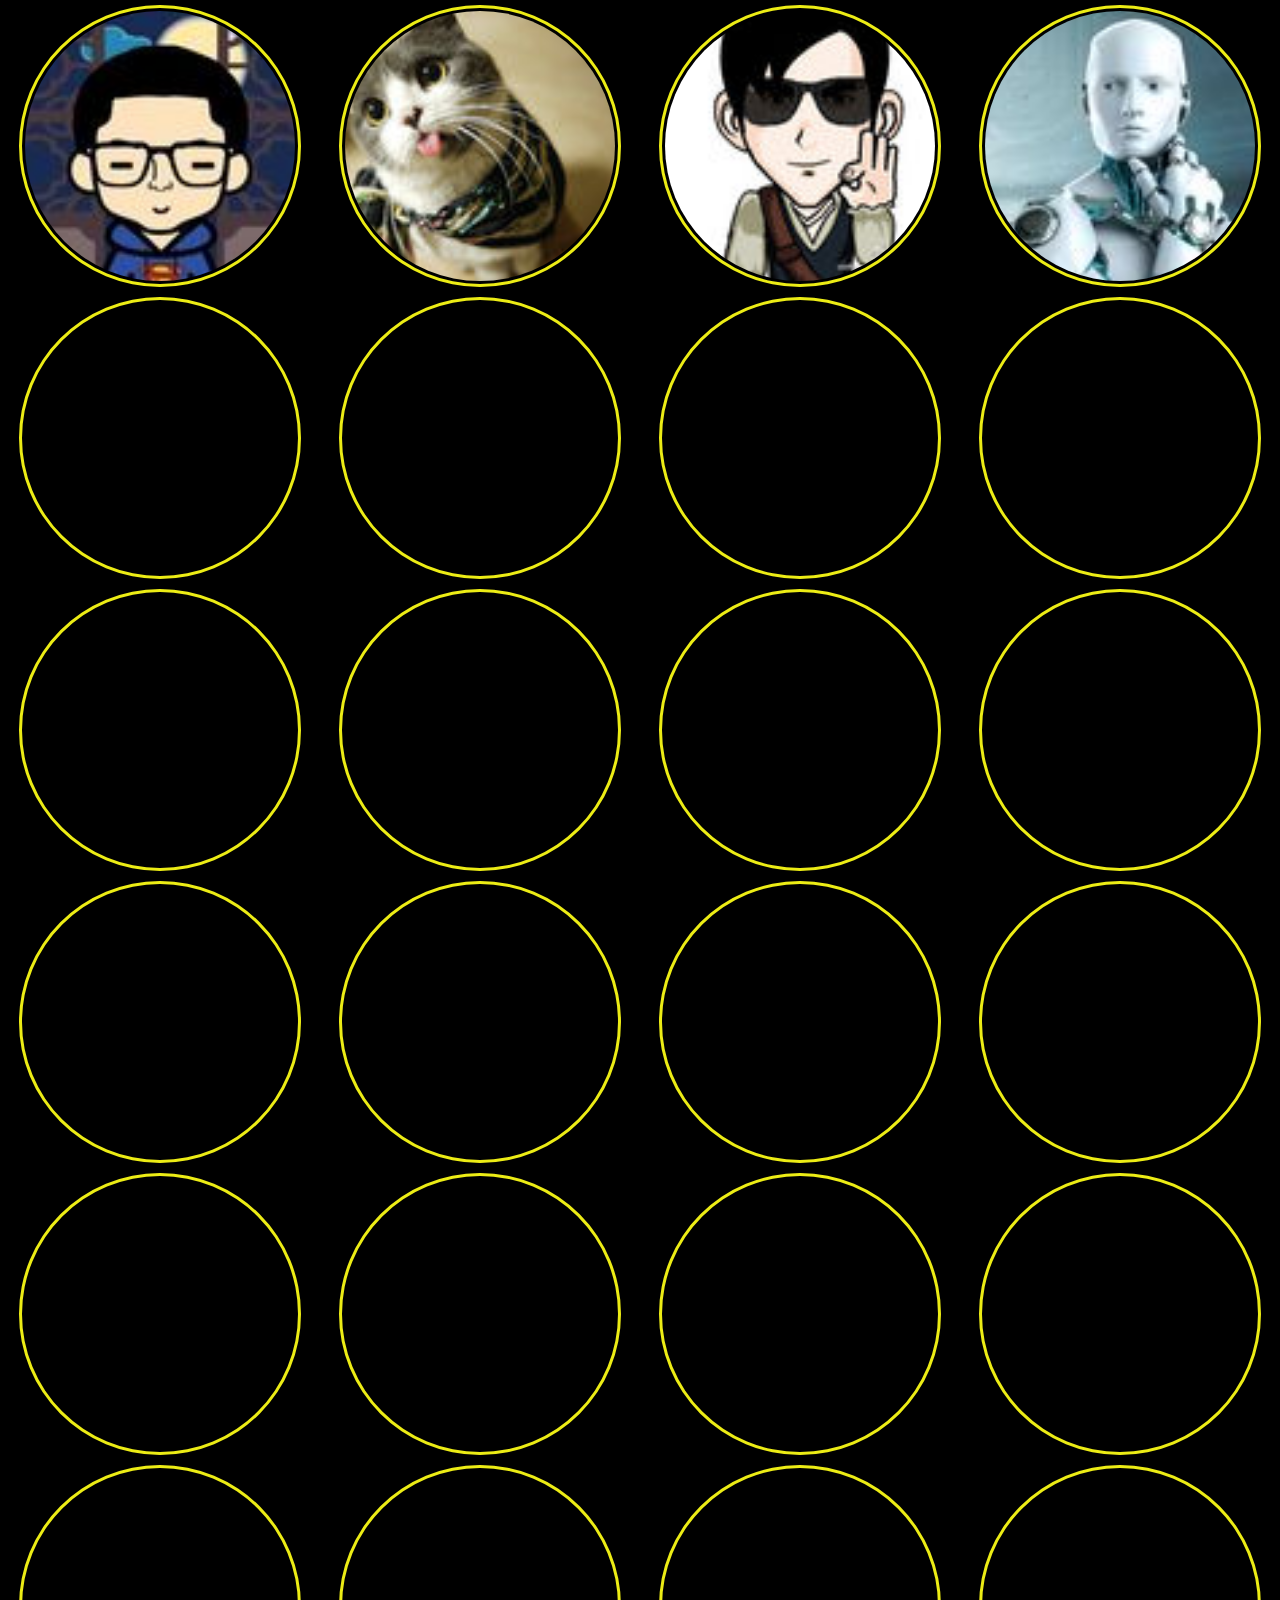
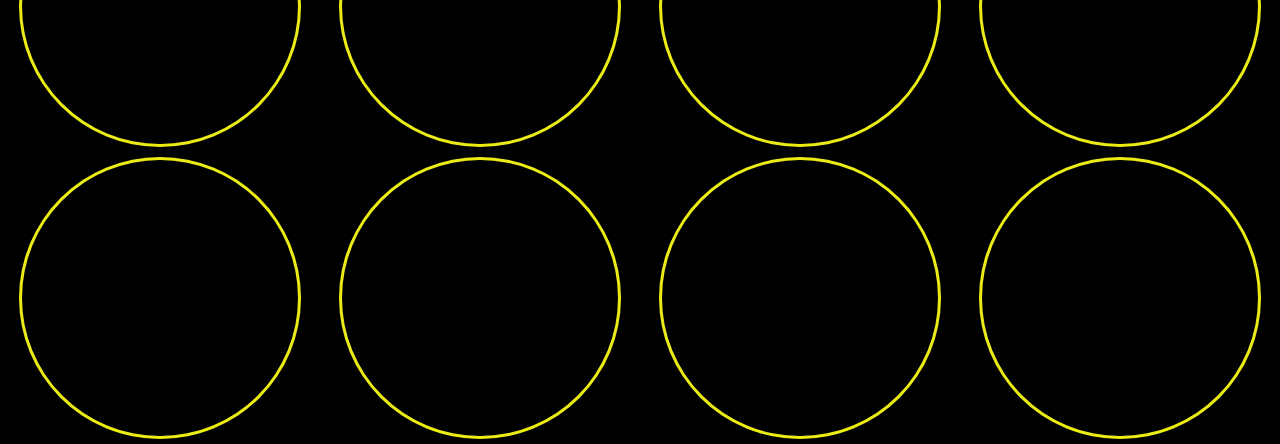
<file: 手机相册/index.html>
<!DOCTYPE html>
<html>
<head>
    <meta charset="utf-8" />
    <meta http-equiv="X-UA-Compatible" content="IE=edge">
    <title>手机相册</title>
    <meta name="viewport" content="width=device-width, initial-scale=1">
    <link rel="stylesheet" type="text/css" media="screen" href="css/index.css" />
</head>
<body>
    <!-- 相册 -->
    <div id="album" class="album"></div>
    <!-- 遮罩层 -->
    <div id="img-overlay" class="img-overlay">
        <div class="prev-btn"></div>
        <div class="next-btn"></div>
    </div> 
</body>
<script src="js/Zepto.min.js"></script>
<script src="js/index.js"></script>

</html>
</file>
<file: 手机相册/css/index.css>
/* 通用样式 */
*{
    margin: 0;
    padding: 0;
}
/* 相册盒子 */
.album{
    position: relative;
    background: #000000;
    text-align: center;
    overflow: hidden;
}
/* 图片 */
.album  img{
    display: block;
    float: left;
    width: 22%;
    box-sizing: border-box;
    border-radius: 50%;
    border: #ecec15 solid 3px;
    padding: 3px;
    margin: 5px 1.5% ;
}
/* 遮罩层 */
.img-overlay{
    position: fixed;
    top: 0;
    left: 0;
    width: 100%;
    height: 100%;
    display: none;
    background: #000000;
    z-index: 2;
}
</file>
